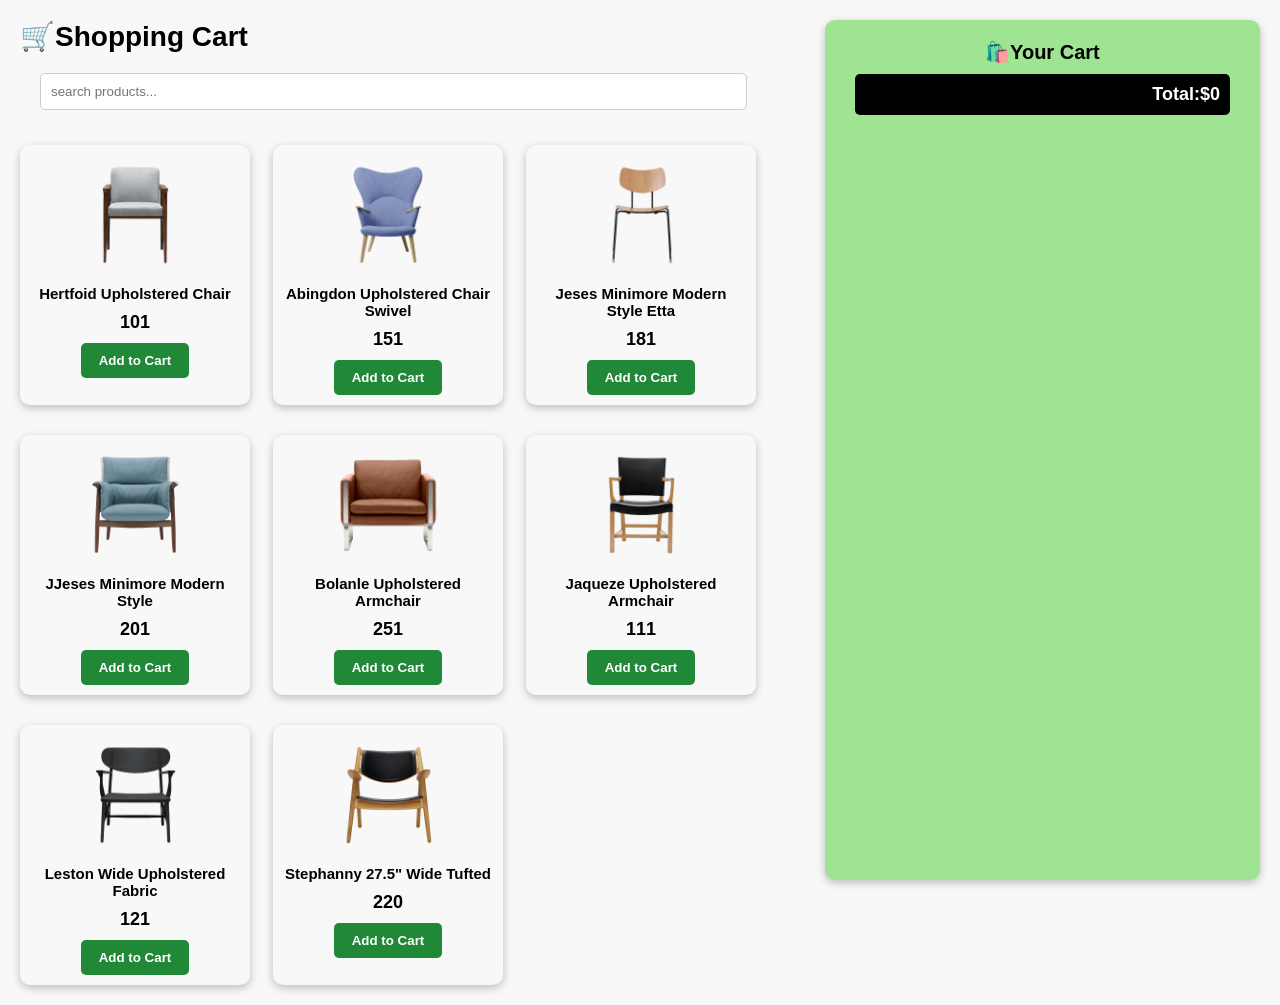
<file: index.html>
<!DOCTYPE html>
<html lang="en">
<head>
    <meta charset="UTF-8">
    <meta name="viewport" content="width=device-width, initial-scale=1.0">
    <title>Shopping Website</title>
    <link rel= "styleSheet" href="style.css"/>
</head>
<body>
    <button id = "cart-id-toggole" onclick="toggoleCart()">🛒</button>
    <button class = "toast" id = "toast"> Product Added</button>
    <div class = "left"><span class = "s1">🛒Shopping Cart</span> <br/>
        <input type="text" placeholder="search products..." oninput="searchProducts()" id="search"/>
    <div class = "products" id="products">
</div>
</div>
    <div class="cart"><span class = "s2">🛍️Your Cart</span> 
    <div class = "cart-c" id="cart-c">
    </div>
    <p class ="total" id="total">Total:$0</p>
</div>

<script src = "script.js"></script>
    
</body>
</html>
</file>
<file: style.css>
*{
            margin:0;
            padding:0;
            box-sizing: border-box;
        }
        body{
            display: flex;
            padding: 20px;
            font-family:sans-serif ;
            background-color: #f8f8f8;

    
        }
        
        .left{
            width:60%;
        }
        .s1{
            font-size: 28px;
            font-weight: 700;
            margin-bottom: 20px;

        }
        .products{
            display: grid;
            grid-template-columns: auto auto auto;
            gap: 15px;
        }
        .product{
            width: 230px;
            display: flex;
            flex-direction: column;
            align-items: center;
            gap: 10px;
            padding: 10px;
            border-radius: 10px;
            margin-top: 15px;
            box-shadow: rgba(0, 0, 0, 0.24) 0px 3px 8px;
            transition: all 0.3s ease;
            cursor: pointer;

        }
        .product:hover{
            background-color: #9ee493;
        }
        .img1{
            width: 120px;
        
        }
        .p1{
            font-size: 15px;
            font-weight: 700;
            text-align: center;
        }
        .p2{
            font-size: 18px;
            font-weight: 700;
        }
        .add{
            background-color: #218838;
            border: 0;
            color: white;
            padding:10px 18px;
            font-weight: 600;
            border-radius: 5px;
            cursor: pointer;
        }
        .add:hover{
            background:#28a745;
        }
        .cart{
            width:34%;
            text-align: center;
            background-color: #9ee493;
            position:fixed ;
            right:20px;
            top:20px;
            bottom: 20px;
            border-radius: 10px;
            padding: 20px;
            box-shadow:rgba(0, 0, 0, 0.24) 0px 3px 8px;

        }
        .s2{
            font-size: 20px;
            font-weight: 600;
            
        }
        
        
        .total{
            background-color: black;
            color: white;
            text-align: end;
            padding: 10px;
            margin: 0px 10px;

            border-radius: 5px;
            font-size: 18px;
            font-weight: 600;
            margin-top: 10px;
        }
        .cart-p{
            display: flex;
            align-items: center;
            justify-content: space-between;

        }
        .cart-p>:nth-child(1){
            width: 50px;

        }
        .cart-p>:nth-child(2){
            font-weight: 600;
            font-size: 14px;
        }
        .cart-p>:nth-child(3){
            width: 35px;
            font-weight: 600;
        }
        .cart-p>:nth-child(4){
            padding: 5px 15px;
            background-color: red;
            border: 0;
            border-radius: 5px;
            font-weight: 600;

        }
        #search{
            width: 95%;
            padding: 10px;
            margin: 20px;
            border: 1px solid #ccc;
            border-radius: 5px;

        }
        #cart-id-toggole{
            position: fixed;
            top:10px;
            right: 20px;
            z-index: 1001;
            font-size: 25px;
            background-color: #218838;
            color: white;
            padding: 10px;
            border-radius: 50%;
            cursor: pointer;
            border: none;
        }
        .toast{
            position: fixed;
            bottom: 30px;
            right: 30px;
            background-color: #218838;
            color: white;
            padding: 12px 20px;
            border-radius: 5px;
            font-weight: 600;
            font-size: 16px;
            border: 0;
            opacity: 0;
            visibility: hidden;
            transition: all 0.5 ease;
            z-index: 1002;
        }
        .toast.show{
            opacity: 1;
            visibility:visible;
        }
        #cart-id-toggole{
            visibility: hidden;
        }
        @media(max-width:1024px){
            body{
                flex-direction: column;
            }
            .left{
            width:100%;
        }
        .products{

            grid-template-columns: auto auto auto auto;
            justify-content: center;

        }
        .product{
            width: 160px;

        }
        .img1{
            width: 100px;
        
        }
        .p1{
            font-size: 15px;
        }
        .cart{
            width: 100%;
            padding: 0px;
            position: fixed;
            right: 0;
            left: 0;
            top:70px;
            bottom:0;
            padding-top: 20px;
            border-radius: 15px 15px 0px 0px;
            transform: translateY(100%);
            transform: translate 0.3s ease;

        }
        .cart.open{
            transform: translateY(0%);


        }
        .cart-p>:nth-child(1){
            width: 70px;

        }
        .cart-p>:nth-child(2){
            font-size: 17px;
        }
        .cart-p>:nth-child(4){
            margin-right: 20px;

        }
        #cart-id-toggole{
            visibility: visible;
        }

        }
        @media(max-width:767px){
        .products{

            grid-template-columns: auto auto;

        }
        .p1{
            font-size: 13px;
        }
        .cart-p>:nth-child(1){
            width: 40px;

        }
        .cart-p>:nth-child(2){
            font-size: 11px;
        }
        .cart-p>:nth-child(4){
            margin-right: 0px;
            padding: 5px 13px;
            font-size: 10px;


        }
        
        }
</file>
